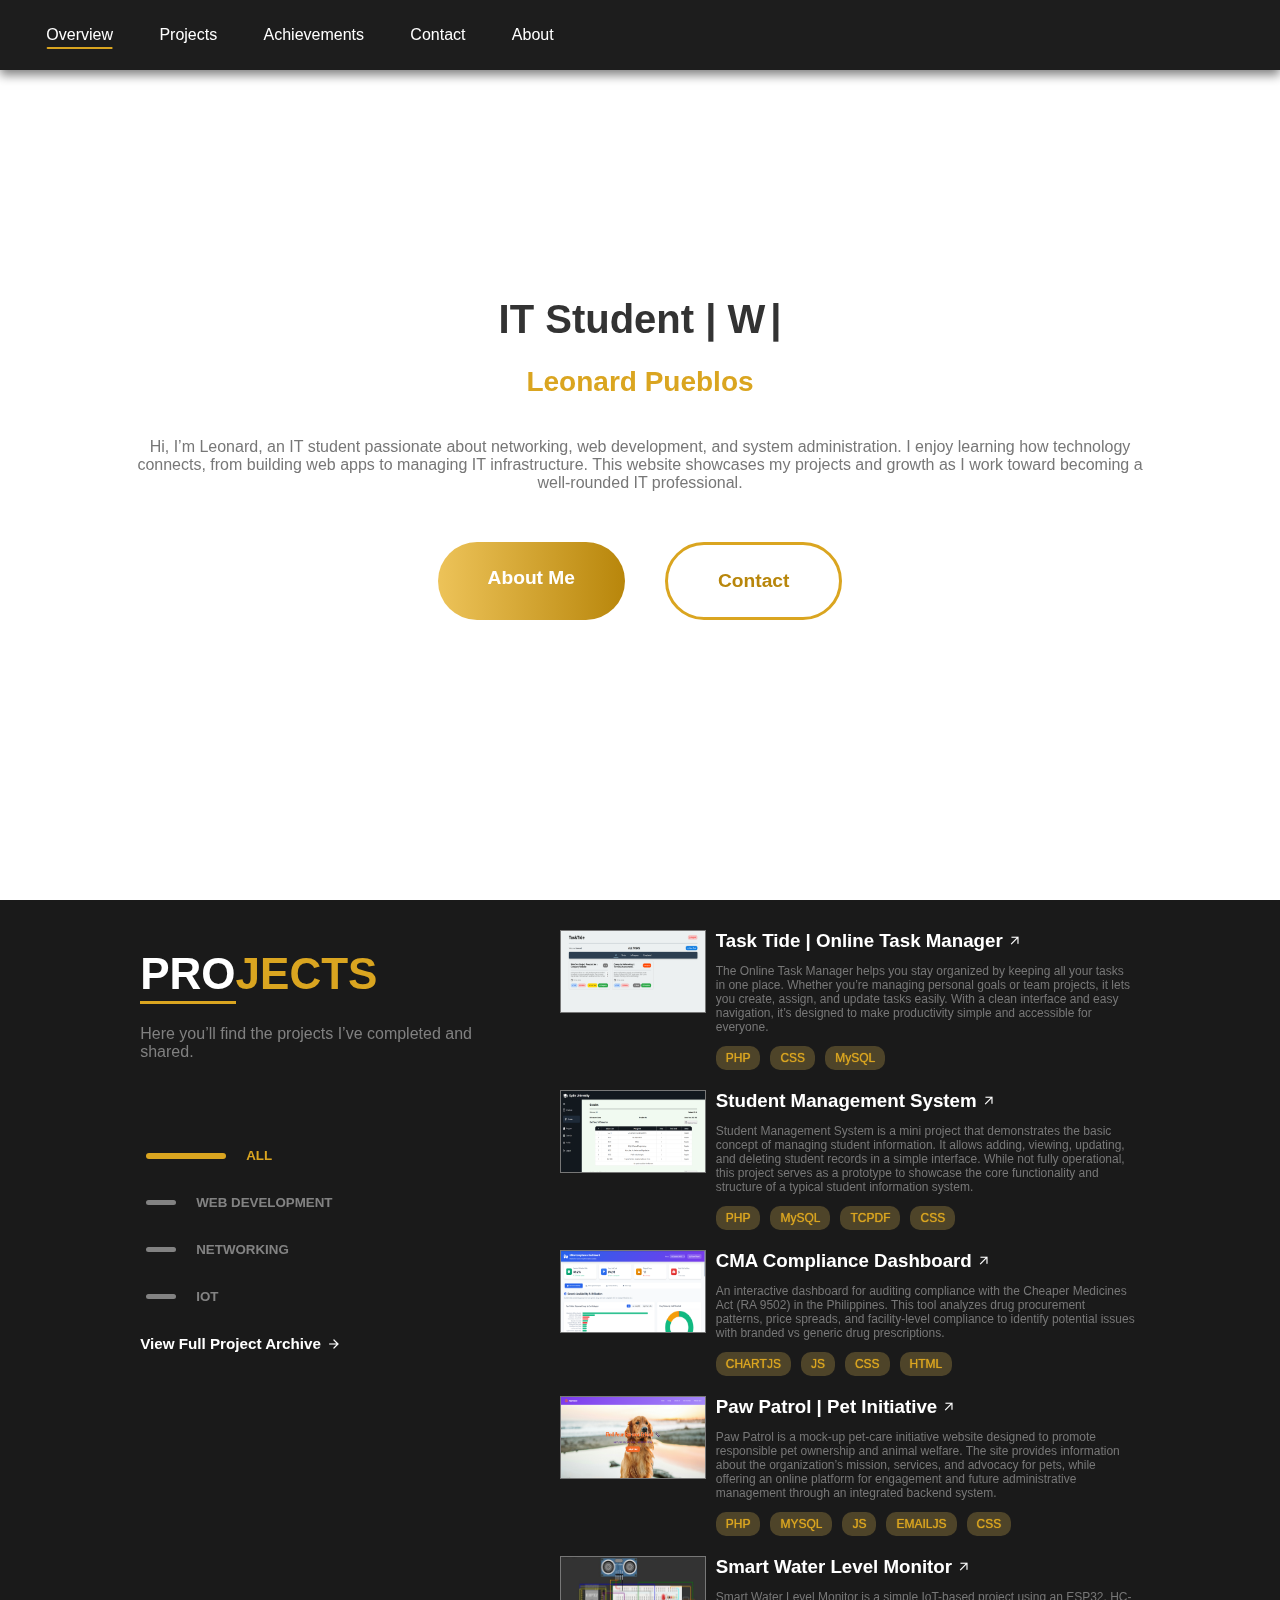
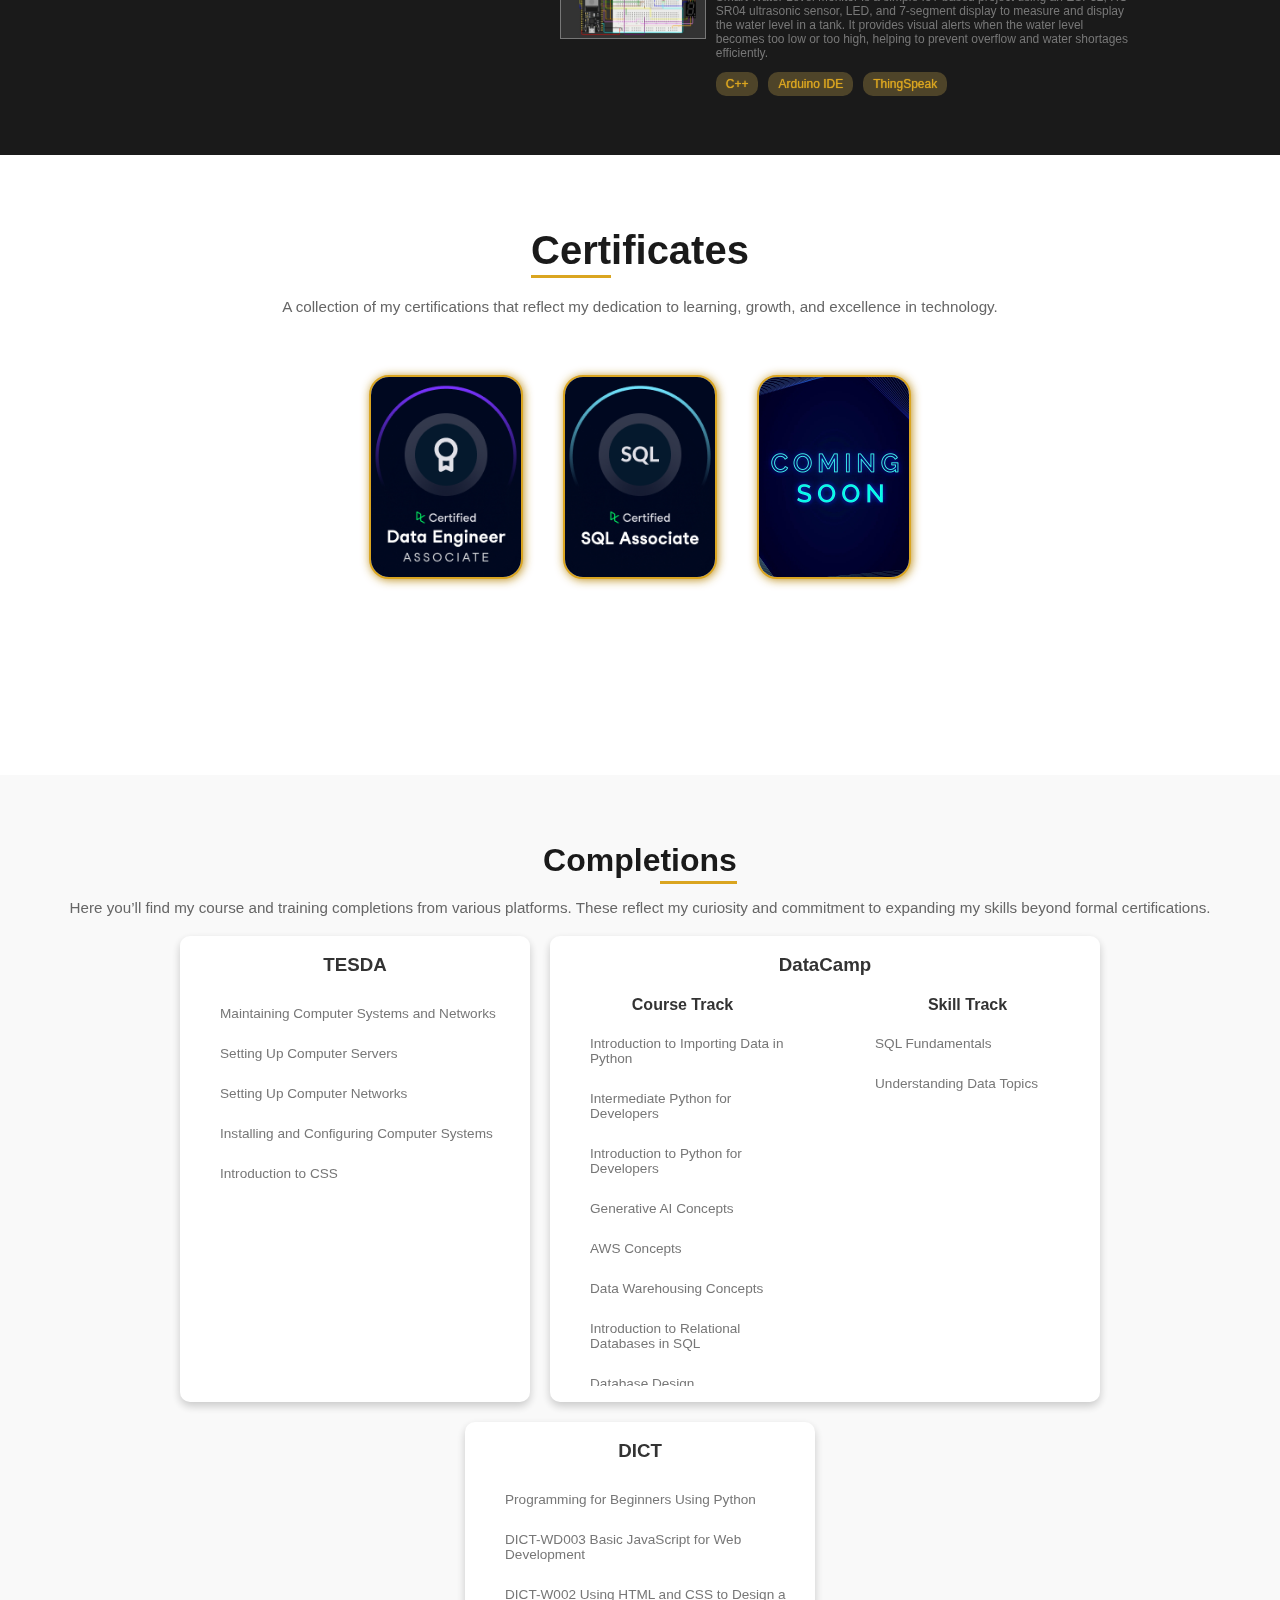
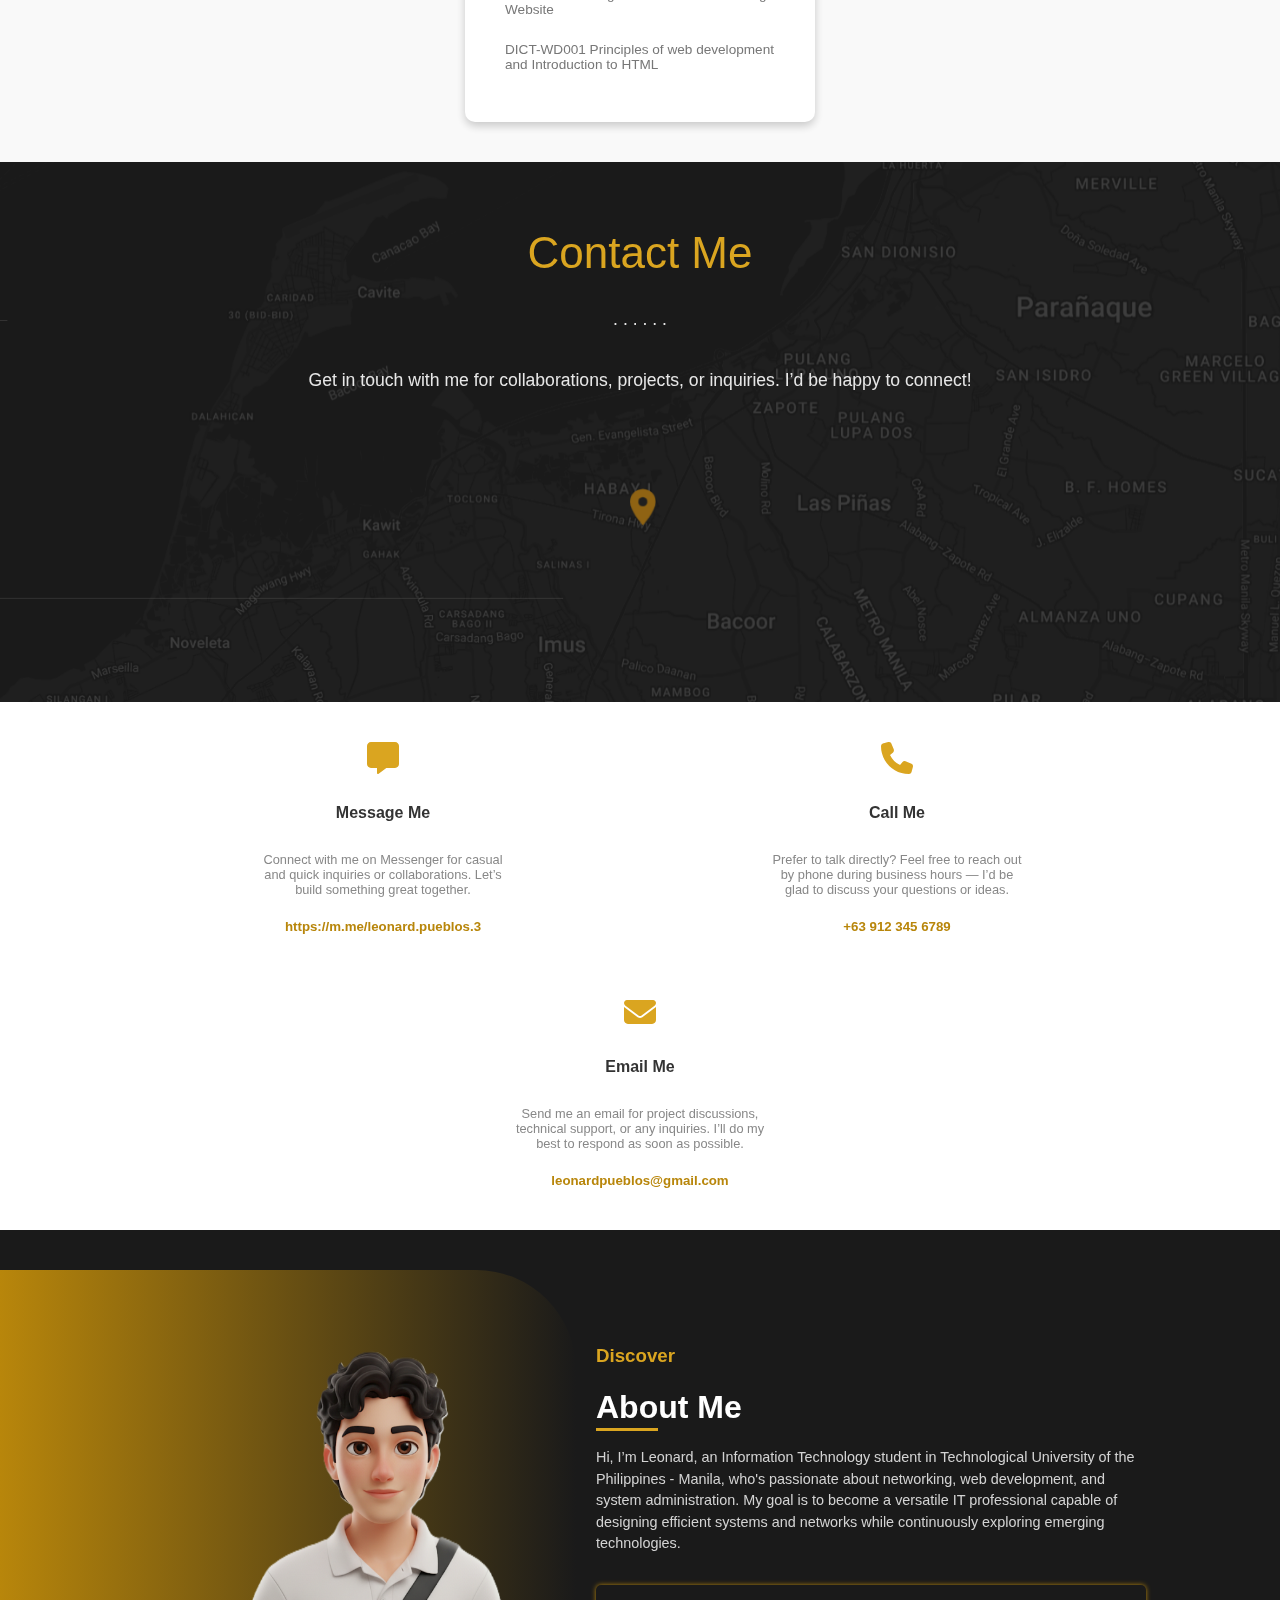
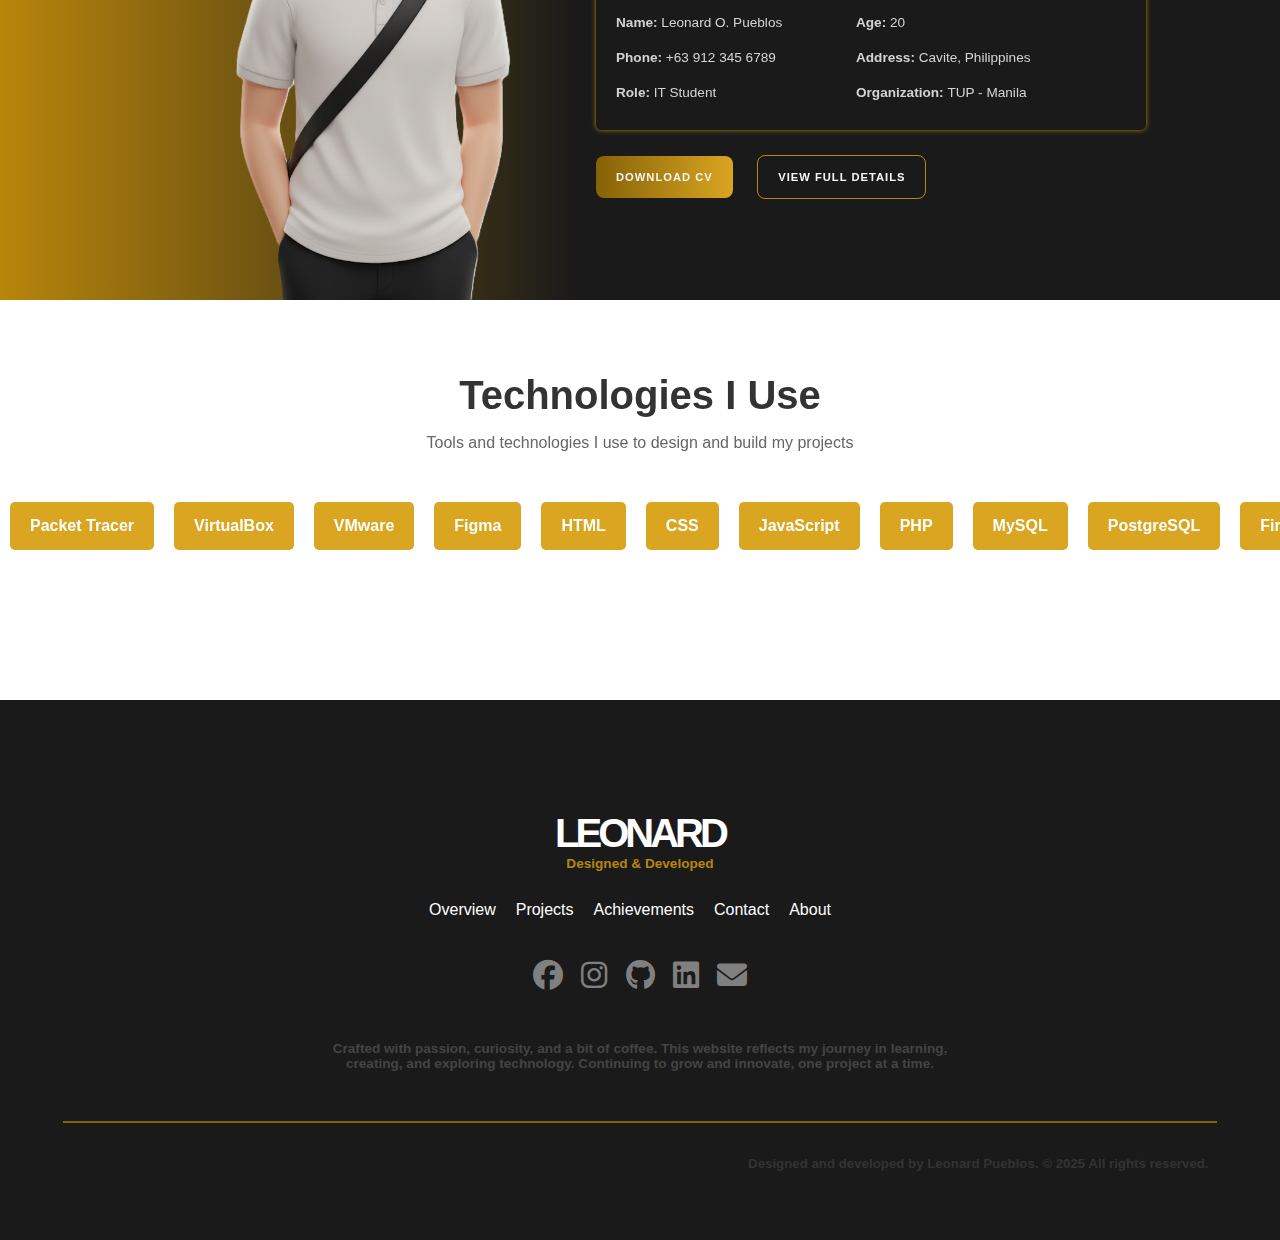
<file: index.html>
<!DOCTYPE html>
<html lang="en">
<head>
    <meta charset="UTF-8">
    <meta name="viewport" content="width=device-width, initial-scale=1.0">
    <title>Portfolio | Leonard Pueblos</title>
    <link rel="icon" type="image/png" href="../image/logo.png">
    <link rel="stylesheet" href="https://cdnjs.cloudflare.com/ajax/libs/font-awesome/6.5.1/css/all.min.css">
    <link href="https://fonts.googleapis.com/css2?family=Material+Symbols+Outlined" rel="stylesheet" />
    <link rel="stylesheet" href="styles.css">
    <link rel="stylesheet" href="background.css">
</head>
<body>
    <header>
       <!-- <div class="logo">
            <img src="../image/logo.png" alt="Logo">
        </div>
        -->
        <nav id="nav">
            <a href="#overview" class="nav-link active">Overview</a>
            <a href="#projects" class="nav-link">Projects</a>
            <a href="#achievements" class="nav-link">Achievements</a>
            <a href="#contact" class="nav-link">Contact</a>
            <a href="#about" class="nav-link">About</a>
        </nav>
    </header>

    <main>
        <div class="area" >
            <ul class="circles">
                    <li></li>
                    <li></li>
                    <li></li>
                    <li></li>
                    <li></li>
                    <li></li>
                    <li></li>
                    <li></li>
                    <li></li>
                    <li></li>
            </ul>
        </div >
        
        <section id="overview">
            <div class="overview-text">
                <h1 id="typing-text"></h1>
                <h2>Leonard Pueblos</h2>

                <p>Hi, I’m Leonard, an IT student passionate about networking, web development, and system 
                    administration. I enjoy learning how technology connects, from building web apps to 
                    managing IT infrastructure. This website showcases my projects and growth as I work 
                    toward becoming a well-rounded IT professional.</p>
            </div>
            <div class="overview-btn">
                <a href="#about" class="btn btn1">About Me</a>
                <a href="#contact" class="btn btn2">Contact</a>
            </div>
        </section>
        
        <section id="projects"  class="main-section projects">
            <article class="proj-overview">
                <div class="proj-text">
                    <h1>
                        <span class="partial-underline">PRO</span>JECTS
                    </h1>
                    <p>Here you’ll find the projects I’ve completed and shared.</p>
                </div>
                <div class="project-filters">
                    <button data-category="All" class="active"><span class="line"></span>ALL</button>
                    <button data-category="Web Development"><span class="line"></span>WEB DEVELOPMENT</button>
                    <button data-category="Networking"><span class="line"></span>NETWORKING</button>
                    <button data-category="IoT"><span class="line"></span>IOT</button>
                    <a href="">
                        <span>
                            View Full Project Archive 
                        </span>
                        <i class="material-symbols-outlined">
                            arrow_forward
                        </i>
                    </a>
                </div>
            </article>

            <article id="container-projects" class="proj-parent-card">
                <!-- TO BE POPULATED IN JS -->
            </article>
        </section>
        
        <section id="achievements" class="main-section achievements">
            <div id="certificates" class="certificates">
                <h2>
                    <span class="partial-underline">Cert</span>ificates
                </h2>
                <p>A collection of my certifications that reflect my dedication to learning, growth, and excellence in technology.</p>
                <article id="container-cert" class="container-card">
                </article>
            </div>

            <div id="completions" class="completions">
                <h2>
                    Comple<span class="partial-underline">tions</span>
                </h2>
                <p>Here you’ll find my course and training completions from various platforms. 
                    These reflect my curiosity and commitment to expanding my skills beyond formal certifications.</p>
                
                <article id="completion-parent" class="completion-parent">
                    <div id="tesda-accomp" class="completion-container">
                        <h3 class="category-title">TESDA</h3>
                    </div>
                    <div id="datacamp-comp" class="completion-container">
                        <h3 class="category-title">DataCamp</h3>
                        <aside class="datacamp-list">
                            <section>
                                <h4>Course Track</h4>
                                <ul id="courses-list" class="courses">
                                    <!-- <li> tag goes here -->
                                </ul>
                            </section>
                            <section>
                                <h4>Skill Track</h4>
                                <ul id="skills-list" class="skills">
                                    <!-- <li> tag goes here -->
                                </ul>
                            </section> 
                        </aside>
                    </div>
                    <div id="dict-accomp" class="completion-container">
                        <h3 class="category-title">DICT</h3>
                    </div>
                </article>
            </div>
        </section>

        <section id="contact" class="main-section contact">
            <div class="img-banner">
                <img src="/image/map3.png" alt="location">
                
                <div class="contact-content">
                    <h2 class="contact-title">Contact Me</h2>
                    <p class="contact-message">. . . . . .</p>
                    <p class="contact-message">
                        Get in touch with me for collaborations, projects, or inquiries. I’d be happy to connect!
                    </p>
                </div>
            </div>
            
            <div class="contact-means">
                <aside class="contact-items">
                    <i class="fa-solid fa-message"></i>
                    <h4>Message Me</h4>
                    <p>Connect with me on Messenger for casual and quick inquiries or collaborations. Let’s build something great together.</p>
                    <a href="https://m.me/leonard.pueblos.3" target="_blank">
                        <h5>https://m.me/leonard.pueblos.3</h5>
                    </a>
                </aside>
                <aside class="contact-items">
                    <i class="fa-solid fa-phone"></i>
                    <h4>Call Me</h4>
                    <p>Prefer to talk directly? Feel free to reach out by phone during business hours — I’d be glad to discuss your questions or ideas.</p>
                    <h5>+63 912 345 6789</h5>
                </aside>
                <aside class="contact-items">
                    <i class="fa-solid fa-envelope"></i>
                    <h4>Email Me</h4>
                    <p>Send me an email for project discussions, technical support, or any inquiries. I’ll do my best to respond as soon as possible.</p>
                    <h5>leonardpueblos@gmail.com</h5>
                </aside>
            </div>
        </section>

        <section id="about" class="main-section about">
            <div class="profile-background">
                <article class="profile-picture">
                    <img src="/image/me2.png" alt="Leonard's Profile">
                </article>
            </div>

            <div class="about-content">
                <h3>Discover</h3>
                <h1>
                    <span class="partial-underline">Abo</span>ut Me
                </h1>
                <p>
                    Hi, I’m Leonard, an Information Technology student in Technological University of the Philippines - Manila, who's passionate about networking, 
                    web development, and system administration. My goal is to become a versatile IT professional capable of designing efficient systems and 
                    networks while continuously exploring emerging technologies.
                </p>
                <aside class="profile-details">
                    <span class="detail-item"><b>Name: </b>Leonard O. Pueblos</span>
                    <span class="detail-item"><b>Age: </b>20</span>
                    <span class="detail-item"><b>Phone: </b>+63 912 345 6789</span>
                    <span class="detail-item"><b>Address: </b>Cavite, Philippines</span>
                    <span class="detail-item"><b>Role: </b>IT Student</span>
                    <span class="detail-item"><b>Organization: </b>TUP - Manila</span>
                </aside>

                <aside class="about-btn">
                    <a class="btn download-cv" title="Not available yet">DOWNLOAD CV</a>
                    <a class="btn full-details" title="Not available yet">VIEW FULL DETAILS</a>
                </aside>
            </div>
        </section>

        <section class="technologies">
            <div class="tech-text">
                <h2 class="tech-title">Technologies I Use</h2>
                <p>Tools and technologies I use to design and build my projects</p>
            </div>
            <div class="tech-scroll-wrapper">
                <div id="tech-list-container" class="tech-scroll">
                    <!-- <div class='tech-item'> to be placed here -->
                </div>
            </div>
        </section>
    </main>

    <footer class="footer">
        <div class="upper-footer">
            <h2>LEONARD</h2>
            <span>Designed & Developed</span>

            <nav>
                <a href="#overview">Overview</a>
                <a href="#projects">Projects</a>
                <a href="#achievements">Achievements</a>
                <a href="#contact">Contact</a>
                <a href="#about">About</a>
            </nav>

            <aside class="social-links">
                <a href="https://www.facebook.com/leonard.pueblos.3" target="_blank"><i class="fa-brands fa-facebook"></i></a>
                <a href="https://www.instagram.com/whi.leonard/" target="_blank"><i class="fa-brands fa-instagram"></i></a>
                <a href="https://github.com/leonard538" target="_blank"><i class="fa-brands fa-github"></i></a>
                <a href="https://www.linkedin.com/in/leonard-pueblos/" target="_blank"><i class="fa-brands fa-linkedin"></i></a>
                <a href="https://mail.google.com/mail/?view=cm&to=leonardpueblos@gmail.com" target="_blank"><i class="fa-solid fa-envelope"></i></a>
            </aside>
            <p>Crafted with passion, curiosity, and a bit of coffee. This website reflects my journey in learning, 
                creating, and exploring technology. Continuing to grow and innovate, one project at a time.</p>
            <hr>
        </div>

        <div class="lower-footer">
            <h5>Designed and developed by Leonard Pueblos. © 2025 All rights reserved.</h5>
        </div>
    </footer>

    <script src="script.js"></script>
</body>
</html>
</file>
<file: styles.css>
html {
    scroll-behavior: smooth;
}

body {
    font-family: Arial, sans-serif;
    margin: 0;
    padding: 0;
    color: #333;
}

a {
    text-decoration: none;
}

span.partial-underline {
    border-bottom: 3px solid #DAA520;
    padding-bottom: 3px;
}

/* HEADER */
header {
    position: fixed;
    background-color: #1d1d1d;
    margin: 0;
    height: 70px;
    display: flex;
    justify-content: start;
    align-items: center;
    width: 100%;
    box-shadow: 0 5px 10px rgba(0, 0, 0, 0.5);
    z-index: 1000;
}

header div.logo { /* LOGO CONTAINER */
    width: 100px;
    height: 50px;
    display: flex;
}

header div.logo img {
    width: 100%;
    object-fit: contain;
}

header > nav { /* NAVIGATION BAR */
    display: flex;
    justify-content: space-evenly;
    width: 600px;
}
    @media (max-width: 600px) {
        nav { width: 400px; }
    }
header > nav > a {
    position: relative;
    text-decoration: none;
    color: white;
    padding: 5px 0;
}

    header > nav > a::after {
        position: absolute;
        content: "";
        background-color: #DAA520;
        height: 2px;
        width: 0;
        left: 50%;
        bottom: 0;
        transition: all 0.5s ease-in-out;
        transform: translateX(-50%) scale(0);
        transform-origin: center;
        border-radius: 10px;
    }
    header > nav > a:hover::after,
    header > nav > a.active::after {
        width: 100%;
        transform: translateX(-50%) scale(1);
    }

/*OVERVIEW*/
main > section#overview {
    min-height: 100vh;
    display: flex;
    justify-content: center;
    align-items: center;
    flex-direction: column;
    text-align: center;
}

section#overview div.overview-text {
    width: 80%;
    margin: 0 auto;
}
    @media (max-width: 800px) {
        #overview .overview-text {
            width: 90%;
        }
        #overview {
            padding-top: 40px;
        }
    }

    div.overview-text > h1 {
        font-size: 2.5em;
        margin-bottom: 10px;
    }
        /* Cursor blinking effect */
        #typing-text::after {
            content: '|';
            display: inline-block;
            margin-left: 5px;
            animation: blink 0.7s infinite;
        }

        @keyframes blink {
            0%, 50% { opacity: 1; }
            51%, 100% { opacity: 0; }
        }

    div.overview-text > h2 {
        font-size: 1.75em;
        margin-bottom: 20px;
        color: #DAA520;
    }

    div.overview-text > p {
        font-size: 1em;
        margin: 40px 0;
        color: #777;
    }

section#overview div.overview-btn {
    display: flex;
    flex-wrap: wrap;
    width: 80%;
    justify-content: center;
    margin: 0 auto;
}

    section#overview div.overview-btn a.btn {
        padding: 25px 50px;
        border-radius: 100px;
        font-size: 1.2rem;
        cursor: pointer;
        font-weight: 600;
        margin: 10px 20px;transition: transform 0.3s ease-in-out;
    }

    section#overview div.overview-btn a.btn1 {
        background: linear-gradient(to right, #edc359, rgb(184, 134, 11));
        border: none;
        color: white;
        
    }
        section#overview div.overview-btn a.btn1:hover {
            background: linear-gradient(to right, #B8860B, #B8860B);
            transform: scale(1.05);
            transition-delay: 0s;
        }

    section#overview div.overview-btn a.btn2 {
        border: 3px solid #DAA520;
        color: #B8860B;
        background-color: white;
    }
        section#overview div.overview-btn a.btn2:hover {
            background-color: #DAA520;
            color: white;
            transform: scale(1.05);
        }


/*PROJECTS*/
main > section.projects {
    position: relative;
    scroll-margin-top: 70px;
    min-height: 95vh;
    background-color: #1a1a1a;
    display: flex;
    flex-wrap: wrap;
    justify-content: center;
    column-gap: 20px;
    overflow: hidden;
}
    /*PROJECT TEXTS*/
section.projects > article.proj-overview {
    padding: 20px 0 0 20px;
    margin-bottom: 20px;
}
    @media (max-width: 1054px) {
        section.projects > article.proj-overview {
            width: 610px;
        }
    }
section.projects > article.proj-overview div.proj-text {
    width: 100%;
    display: flex;
    flex-direction: column;
}
    div.proj-text > h1 {
        color: #DAA520;
        font-size: 2.75rem;
        margin-bottom: 10px;
    }
    div.proj-text > h1 > span { color: white; }
    div.proj-text > p {
        color: gray;
        width: 90%;
    }

    /*PROJECT NAVIGATIONS*/
section.projects > article.proj-overview > div.project-filters { margin-top: 70px; }

div.project-filters > button {
    display: block;
    background: none;
    border: none;
    color: rgb(175, 175, 175);
    font-weight: 600;
    margin-bottom: 30px;
    cursor: pointer;
    display: flex;
    align-items: center;
    gap: 15px;
    opacity: 0.7;
}

div.project-filters > button > span.line {
    width: 30px;
    height: 1px;
    border-radius: 5px;
    background-color: rgb(175, 175, 175);
    transition: width 0.3s ease;
} 
    div.project-filters > button:hover span.line,
    div.project-filters > button.active span.line {
        width: 80px;
        height: 2px;
        opacity: 1;
    }
    div.project-filters > button.active .line { background-color: #DAA520; }
    
    div.project-filters > button.active {
        color: #DAA520;
        opacity: 1;
    }
    div.project-filters > button:hover {
        color: white;
        opacity: 1;
    }
        div.project-filters > button.active:hover { color: #DAA520; }

    div.project-filters a {
        color: white;
        display: inline-flex;
        align-items: center;
    }
        div.project-filters span {
            font-size: 0.95rem;
            font-weight: 600;
            margin-right: 5px;
            padding-bottom: 4px;
        }
        div.project-filters > a:hover > span {
            border-bottom: 1px solid #DAA520;
        }
        div.project-filters i {
            font-size: 16px;
            padding-bottom: 4px;
            transition: transform 0.2s ease-in-out;
        }
        
        div.project-filters a:hover i {
            transform: translateX(10px);
        }
    
    
/* PROJECT CARDS CONTAINER */
article.proj-parent-card {
    width: 610px;
    max-height: 90vh;
    display: flex;
    flex-direction: column;
    justify-content: flex-start;
    overflow: hidden;
    margin: 20px 0;
}
    article.proj-parent-card:hover {
        overflow-y: auto;
        overscroll-behavior: contain;
    }
    article.proj-parent-card::-webkit-scrollbar { width: 6px; }
        article.proj-parent-card::-webkit-scrollbar-thumb {
            background-color: #866207;
            border-radius: 5px;
        }
        article.proj-parent-card::-webkit-scrollbar-thumb:hover { background-color: #DAA520; }
    
    /* PROJECT CARDS */
article.proj-parent-card > div.proj-card {
    max-width: 575px;
    padding: 10px;
    margin-right: 5px;
    cursor: pointer;
}
    div.proj-card:hover {
        background-color: #333;
        border-radius: 5px;
    }

div.proj-card a.proj-link {
  text-decoration: none;
  color: inherit;
  display: flex;
}

    /* PROJECT IMAGE */
div.proj-card section.proj-img {
    height: 81px;
    width: 144px;
    background-color: grey;
    flex-shrink: 0;
    margin-right: 10px;
    border: 1px solid #777;
}
div.proj-card section.proj-img > img {
    object-fit: fill;
    width: 100%;
    height: 100%;
}
    
    /* PROJECT DETAILS */
div.proj-card section.proj-details {
    min-height: 125px;
    color: white;
    display: flex;
    flex-direction: column;    
}

section.proj-details h3 {
    margin: 0;
    display: flex;
    align-items: center;
    gap: 5px;
}
    section.proj-details h3 span.material-symbols-outlined {
        font-size: 14px;
        transition: transform 0.2s ease-in-out;
    }
    div.proj-card:hover section.proj-details h3 { color: #DAA520; }

    div.proj-card:hover section.proj-details h3 span { transform: translate(3px, -4px); }

div.proj-card section.proj-details p {
    overflow: ellipsis; /*CHECK !!!!*/
    color: #777;
    font-size: 12px;
}

div.proj-card section.proj-details aside.tech-used {
    width: 100%;
    display: flex;
    flex-wrap: wrap;
}

div.proj-card section.proj-details aside.tech-used span.tech-tags {
    background: rgba(237, 195, 89, 0.25);
    color: #DAA520;
    text-shadow: 0 0 1px #DAA520;
    margin-right: 10px;
    padding: 5px 10px;
    font-size: 12px;
    border-radius: 10px;
}




/* ACHIEVEMENTS SECTION */
section.achievements {
    scroll-margin-top: 70px;
}
section.achievements h2 {
    font-size: 2.5rem;
    margin-bottom: 10px;
    text-align: center;
    color: #1a1a1a;
}
section.achievements p {
    font-size: 0.95rem;
    margin-bottom: 20px;
    text-align: center;
    color: #666;
}

    /* CERTIFICATES */
section.achievements div.certificates {
    display: flex;
    flex-direction: column;
    align-items: center;
    min-height: 80vh;
    color: #333;
    min-height: 60vh;
    padding: 40px 30px;
}

    /* CERTIFICATE CONTAINER */
div.certificates article.container-card {
    display: flex;
    flex-wrap: wrap;
    width: 80%;
    height: auto;
    gap: 40px;
    justify-content: center;
    padding: 40px 0;
}

    /* CERTIFICATE CARDS */
div.certificates > article.container-card > div.cert-card {
    background-color: #333;
    height: 200px;
    width: 150px;
    transition: transform 0.3s ease-in-out;
    background-color: white;
    border-radius: 20px;
    border: 2px solid #DAA520;
    box-shadow: 1px 1px 10px rgba(184, 135, 11, 0.904);
    overflow: hidden;
}
    div.certificates > article.container-card > div.cert-card:hover {
        transform: translateY(-10px);
        transition-delay: 0s;
    }

div.certificates > article.container-card a > img {
    width: 100%;
    height: 100%;
    object-fit: cover;
}


    /* COMPLETIONS */
main section.achievements div.completions {
    scroll-margin-top: 70px;
    padding: 40px;
    background: rgba(0, 0, 0, 0.025);
    min-height: 85vh;
}
    section.achievements div.completions h2 {
        font-size: 2rem;
        margin-bottom: 20px;
    }


    /* COMPLETION CONTAINER CATEGORIES */
main div.completions article.completion-parent {
    display: flex;
    flex-wrap: wrap;
    gap: 20px;
    justify-content: center;
    width: 90%;
    margin: 0 auto;
}

article.completion-parent h3 { text-align: center; }

article.completion-parent div.completion-container {
    width: 350px;
    min-height: 300px;
    max-height: 500px;
    box-shadow: 0 4px 10px rgba(0,0,0,0.2);
    border-radius: 10px;
    transition: transform 0.3s ease-in-out;
    background-color: rgb(255, 255, 255);
}

    article.completion-parent div.completion-container:hover {
        transform: scale(1.02);
        transition-delay: 0s;
        box-shadow: 0 0 5px rgba(218, 165, 32, 1);
    }

div.completions article.completion-parent div.completion-container aside.datacamp-list {
    display: flex;
    justify-content: space-between;
    margin-top: -20px;
}
article.completion-parent div.completion-container ul {
    overflow-y: hidden;
    max-height: 350px;
    width: 200px;
    padding-right: 15px;
}
    article.completion-parent div.completion-container ul:hover {
        overflow-y: auto;
        overscroll-behavior: contain;
    }
    article.completion-parent div.completion-container ul::-webkit-scrollbar {
        width: 6px;
    }
    article.completion-parent div.completion-container ul::-webkit-scrollbar-thumb {
        background-color: #DAA520;
        border-radius: 4px;
    }
    article.completion-parent div.completion-container ul::-webkit-scrollbar-thumb:hover {
        background-color: #edc359;
    }

article.completion-parent div.completion-container aside.datacamp-list ul { width: 210px; }

article.completion-parent div.completion-container li {
    font-size: 0.85rem;
    list-style: none;    
    margin-bottom: 25px;
}

article.completion-parent div.completion-container li > a { color: #777; }

    article.completion-parent div.completion-container li > a:hover { color: #DAA520; }
    
    /* MANIPULATING EACH CATEGORIES */    
div.completions article.completion-parent div#datacamp-comp { width: 550px; }

div.completions article.completion-parent div#datacamp-comp aside.datacamp-list h4 {
    text-align: center;
}

div.completions article.completion-parent div#tesda-accomp ul, 
div.completions article.completion-parent div#dict-accomp ul {
    width: 290px;
}

div.completions article.completion-parent div#tesda-accomp h3, 
div.completions article.completion-parent div#dict-accomp h3 {
    margin-bottom: 30px;
}

@media (max-width:1117px) {
    article.completion-parent div.completion-container {
        min-width: 450px;
        max-width: 450px;
    }
    div.completions article.completion-parent div#tesda-accomp ul, 
    div.completions article.completion-parent div#dict-accomp ul {
        min-width: 0;
        width: 395px;
    }
    article.completion-parent div#datacamp-comp aside.datacamp-list ul {
        width: 170px;
    }
}



/* CONTACT SECTION */
main section.contact {
    min-height: 100vh;
    scroll-margin-top: 70px;
    background: rgb(255, 255, 255);
}

    /* CONTACT BANNER IMAGE */
section.contact div.img-banner {
    position: relative;
    width: 100%;
    height: 60vh;
    overflow: hidden;
}
    section.contact div.img-banner img {
        object-fit: cover;
        width: 100%;
        height: 100%;
        filter: brightness(0.6);
    }
        
    /* CONTACT INTRODUCTORY MESSAGE */
section.contact div.contact-content {
    position: absolute;
    top: 0;
    left: 0;
    width: 100%;
    display: flex;
    flex-direction: column;
    justify-content: center;
    align-items: center;
    text-align: center;
}

section.contact div.contact-content h2.contact-title {
    color: #DAA520;
    font-size: 2.75rem;
    font-weight: 500;
    margin-bottom: 10px;
    padding-top: 30px;
}

section.contact div.contact-content p.contact-message {
    font-size: 1.1rem;
    width: 60%;
    max-width: 700px;
    line-height: 1.5;
    color: rgb(231, 231, 231);
}

    /* CONTACT METHODS */
section.contact div.contact-means {
    display: flex;
    flex-direction: row;
    flex-wrap: wrap;
    justify-content: space-evenly;
    align-items: center;
    width: 90%;
    margin: 0 auto;
    text-align: center;
    min-height: 45vh;
    padding-top: 20px;
}

section.contact div.contact-means aside.contact-items {
    width: 350px;
    display: flex;
    flex-direction: column;
    padding: 0 20px;
    margin: 20px 0;
}
section.contact div.contact-means aside.contact-items:nth-child(2) {
    border-left: 1px solid #B8860B;
    border-right: 1px solid #B8860B;
}
    @media (max-width: 1318px) {
        section.contact div.contact-means aside.contact-items:nth-child(2) {
            border: none;
        }
    }

div.contact-means aside.contact-items i {
    font-size: 2rem;
    color: #DAA520;
}
div.contact-means aside.contact-items h4 {
    margin: 30px 0;
    color: #333;
}
div.contact-means aside.contact-items p {
    color: #888888;
    font-size: 0.8rem;
    max-width: 250px;
    margin: 0 auto;
}

div.contact-means aside.contact-items h5 { color: #B8860B; }



/* ABOUT SECTION */
section.about {
    min-height: 70vh;
    scroll-margin-top: 100px;
    background-color: #1a1a1a;
    padding-top: 40px;
    display: flex;
    flex-wrap: wrap;
    align-items: center;
}

    /* ABOUT PROFILE PICTURE */
section.about div.profile-background {
    width: 45%;
    background: linear-gradient(90deg, #B8860B, #1a1a1a);  
    border-top-right-radius: 100px;
    display: flex;
    justify-content: end;
}
section.about div.profile-background article.profile-picture {
    min-height: 70vh;
    width: 400px;
    overflow: hidden;
}
section.about div.profile-background article.profile-picture img {
    object-fit: cover;
    width: 100%;
    height: 100%;
}
    @media (max-width: 1070px) {
        section.about {
            justify-content: center;
        }
        section.about div.profile-background {
            background: none;
            width: 100%;
            justify-content: center;
            align-items: center;
        }
        section.about div.profile-background article.profile-picture {
            background: linear-gradient(90deg, #B8860B, #1a1a1a);
            border-radius: 100%;
            max-height: 250px;
            max-width: 250px;
            min-height: 0;
        }
    }

    /* ABOUT SECTION MAIN CONTENT */
section.about div.about-content {
    width: 550px;
    margin: 10px 10px 30px 20px;
    color: white;
}
    /* ABOUT - OVERVIEW */
section.about div.about-content p {
    color: rgb(211, 211, 211);
    font-size: 0.9rem;
    line-height: 1.5;
    margin-bottom: 30px;
}
section.about div.about-content h3 { color: #DAA520; }

    /* ABOUT - GENERAL INFORMATION */
section.about div.about-content aside.profile-details {
    box-shadow: 0 0 5px #B8860B;
    padding: 20px;
    color: rgb(211, 211, 211);
    display: flex;
    flex-wrap: wrap;
    font-size: 0.85rem;
    border-radius: 5px;
}
div.about-content aside.profile-details > span.detail-item {
    width: 240px;
    margin: 10px 0;
}
    /* ABOUT SECTION BUTTONS */
div.about-content aside.about-btn { margin: 25px 0; }

div.about-content aside.about-btn .btn {
    display: inline-block;
    margin-right: 20px;
    padding: 15px 20px;
    border-radius: 8px;
    border: none;
    color: whitesmoke;
    font-size: 0.7rem;
    transition: transform 0.3s ease-in-out;
    cursor: pointer;
    letter-spacing: 1px;
    font-weight: 600;
}
    div.about-content aside.about-btn a:hover { transform: scale(1.07);}

div.about-content aside.about-btn a.download-cv {
    background: linear-gradient(to left, #DAA520, #866207);
}
    div.about-content aside.about-btn a.download-cv:hover { 
        background: #B8860B;
    }

div.about-content aside.about-btn a.full-details {
    background: transparent;
    border: 1px solid #B8860B;
}   
    div.about-content aside a.full-details:hover { background-color: #B8860B; }
            

/*TECHNOLOGIES*/
section.technologies {
    min-height: 40vh;
    scroll-margin-top: 70px;
    text-align: center;
    padding-top: 40px;
}
section.technologies div.tech-text {
    margin-bottom: 30px;
}

section.technologies div.tech-text h2.tech-title {
    font-size: 2.5rem;
    margin-bottom: 15px;
}

section.technologies div.tech-text p {
    color: #666666;
}

section.technologies div.tech-scroll-wrapper {
    width: 100%;
    overflow: hidden;
    white-space: nowrap;
    padding: 20px 0;
}
section.technologies div.tech-scroll-wrapper div#tech-list-container div.tech-item h4 {
    background-color: #DAA520;
    padding: 15px 20px;
    margin: 0 10px;
    color: white;
    border-radius: 5px;
    font-weight: 600;
    font-size: 1rem;
}

section.technologies div.tech-scroll-wrapper div.tech-scroll {
    display: inline-flex;
    animation: scroll-left 20s linear infinite;
    margin-bottom: 20px;
}

@keyframes scroll-left {
    0% {
        transform: translateX(0);
    }
    100% {
        transform: translateX(-50%);
    }
}

/*FOOTER*/
footer.footer {
    position: relative;
    min-height: 60vh;
    background-color: #1a1a1a;
    display: flex;
    justify-content: center;
    flex-direction: column;
    text-align: center;
}

    /* UPPER FOOTER */
footer.footer div.upper-footer {
    display: flex;
    flex-direction: column;
    align-items: center;
    text-align: center;
}

footer.footer div.upper-footer > h2 {
    padding-top: 30px;
    margin-bottom: 0;
    font-size: 2.5rem;
    letter-spacing: -4px;
    color: white;
}

footer.footer div.upper-footer > span {
    color: #B8860B;
    font-weight: 600;
    font-size: 0.85rem;
    margin-bottom: 30px;
}
footer.footer div.upper-footer > nav {
    margin-bottom: 40px;
    font-size: 1rem;
    display: flex;
}

footer.footer div.upper-footer nav > a {
    color: white;
    margin-right: 20px;
}
    footer.footer div.upper-footer nav > a:hover {
        color: #DAA520;
    }

div.upper-footer aside.social-links {
    font-size: 30px;
    margin-bottom: 35px;
    cursor: pointer;
}
div.upper-footer aside.social-links a {
    color: gray;
}

div.upper-footer aside.social-links i {
    margin: 0 5px;
}
    div.upper-footer aside.social-links i:hover {
        color: #B8860B;
    }

footer.footer div.upper-footer p {
    color: #444;
    width: 50%;
    font-size: 0.85rem;
    font-weight: 600;
    margin-bottom: 40px;
}
footer.footer div.upper-footer hr {
    width: 90%;
    border: 1px solid #866207;
    margin: 10px auto;
}

footer.footer div.lower-footer {
    width: 95.2%;
    display: flex;
    justify-content: end;
}

footer.footer div.lower-footer h5 {
    padding: 0 10px;
}
    

@media (max-width: 400px) {
    header nav {
        width: 100%;
    }
}
</file>
<file: background.css>
@import url('https://fonts.googleapis.com/css?family=Exo:400,700');

.area{
    width: 100%;
    height:100vh;
    position: fixed;
    z-index: -1;   
}

.circles{
    position: absolute;
    top: 0;
    left: 0;
    width: 100%;
    height: 100%;
    overflow: hidden;
}

.circles li{
    position: absolute;
    display: block;
    list-style: none;
    width: 20px;
    height: 20px;
    background: rgba(184, 134, 11, 0.3);
    animation: animate 25s linear infinite;
    bottom: -150px;
    
}

.circles li:nth-child(1){
    left: 25%;
    width: 80px;
    height: 80px;
    animation-delay: 0s;
}


.circles li:nth-child(2){
    left: 10%;
    width: 20px;
    height: 20px;
    animation-delay: 2s;
    animation-duration: 12s;
}

.circles li:nth-child(3){
    left: 70%;
    width: 20px;
    height: 20px;
    animation-delay: 4s;
}

.circles li:nth-child(4){
    left: 40%;
    width: 60px;
    height: 60px;
    animation-delay: 0s;
    animation-duration: 18s;
}

.circles li:nth-child(5){
    left: 65%;
    width: 20px;
    height: 20px;
    animation-delay: 0s;
}

.circles li:nth-child(6){
    left: 75%;
    width: 110px;
    height: 110px;
    animation-delay: 3s;
}

.circles li:nth-child(7){
    left: 35%;
    width: 150px;
    height: 150px;
    animation-delay: 7s;
}

.circles li:nth-child(8){
    left: 50%;
    width: 25px;
    height: 25px;
    animation-delay: 15s;
    animation-duration: 45s;
}

.circles li:nth-child(9){
    left: 20%;
    width: 15px;
    height: 15px;
    animation-delay: 2s;
    animation-duration: 35s;
}

.circles li:nth-child(10){
    left: 85%;
    width: 150px;
    height: 150px;
    animation-delay: 0s;
    animation-duration: 11s;
}



@keyframes animate {

    0%{
        transform: translateY(0) rotate(0deg);
        opacity: 1;
        border-radius: 0;
    }

    100%{
        transform: translateY(-1000px) rotate(720deg);
        opacity: 0;
        border-radius: 50%;
    }

}
</file>
